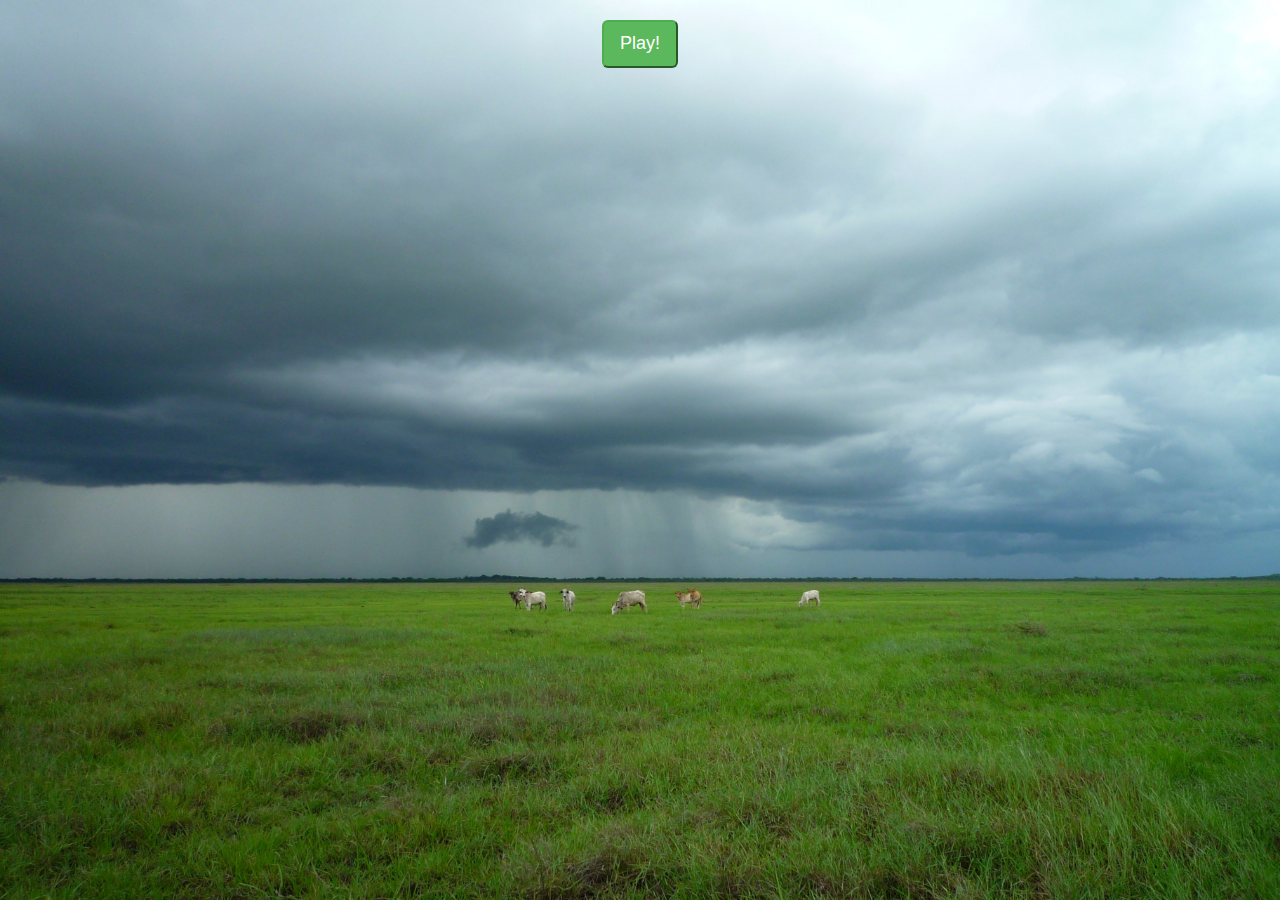
<file: index.html>
<!DOCTYPE html>

<html ng-app="tttApp">
	<head>
		<meta charset="utf-8">

<!-- Make the board change and say Ding, Dang, Dong Merry Christmas -->

		<title>Tic, Tac, Toe</title>

		<!--[if lt IE 9]>
		<script src="js/html5shiv.js"></script>
		<![endif]-->

        <!--  ccs styles  -->
		<link rel="stylesheet" href="css/normalize.css">
		<link rel="stylesheet" href="css/style.css">
		<link href="css/bootstrap.min.css" rel="stylesheet">

		<script src="js/angular.js"></script>
		<!-- Firebase connectors -->
		<script src="https://cdn.firebase.com/js/client/2.0.4/firebase.js"></script>
		<script src="https://cdn.firebase.com/libs/angularfire/0.9.0/angularfire.min.js"></script>
		<!-- order of my game js files -->
		<script src="js/app.js"></script>
		<script src="js/gameboard.js"></script>
		<script src="js/tttController.js"></script>
		
	</head>

	<body>

	
          <section id="active-board" ng-controller="TicTacToeController as game">

          	<a href="home.html"><button class="btn-lg btn-success">Play!</button></a></p>
	                           
          </section>

	</body>
</html>
</file>
<file: css/style.css>
/* Micha's cool font */

@font-face {
    font-family: 'Ostrich';
    src: url('ostrich-sans-inline-regular.eot');
    src: url('ostrich-sans-inline-regular.eot?#iefix') format('embedded-opentype'),
         url('ostrich-sans-inline-regular.woff') format('woff'),
         url('ostrich-sans-inline-regular.ttf') format('truetype'),
         url('ostrich-sans-inline-regular.svg') format('svg');
    font-weight: normal;     
}

body {

	background:url(../images/background.jpeg);
	background-size: cover;
	font-family: 'Ostrich';
	

}

h1 {
     font-family: 'Ostrich';
     font-weight: normal;
	 font-size: 80px;

}

#active-board {

	text-align: center;
    margin-top: 10px;
}

#active-board button {

	margin-top: 10px;
}


.board-tile {

	display: inline-block;
	width: 100px;
	height: 100px;
	border: 2px solid #34495e;
	margin: 0px 5px;

	border-radius: 10px;
}

.board-tile.player_X {

	
	background-image:url("../images/x.png");
}

/*look for two classes in the same element if there is a space then it looks for decendent*/
.board-tile.unselected-tile {

	background: white;
	
}

.board-tile.player_O {

	
	background-image:url("../images/o.png");
}

.game-board {



		width: 400px;
		height: 600px;
		margin: 0 auto;

		text-shadow: 1px 1px 2px #333;
		background-color: rgba(0,0,0,.3);


}


.message-win { 

         		color: red;
         		margin: auto;
         		padding: 0;
         		text-align: 0;

 }
</file>
